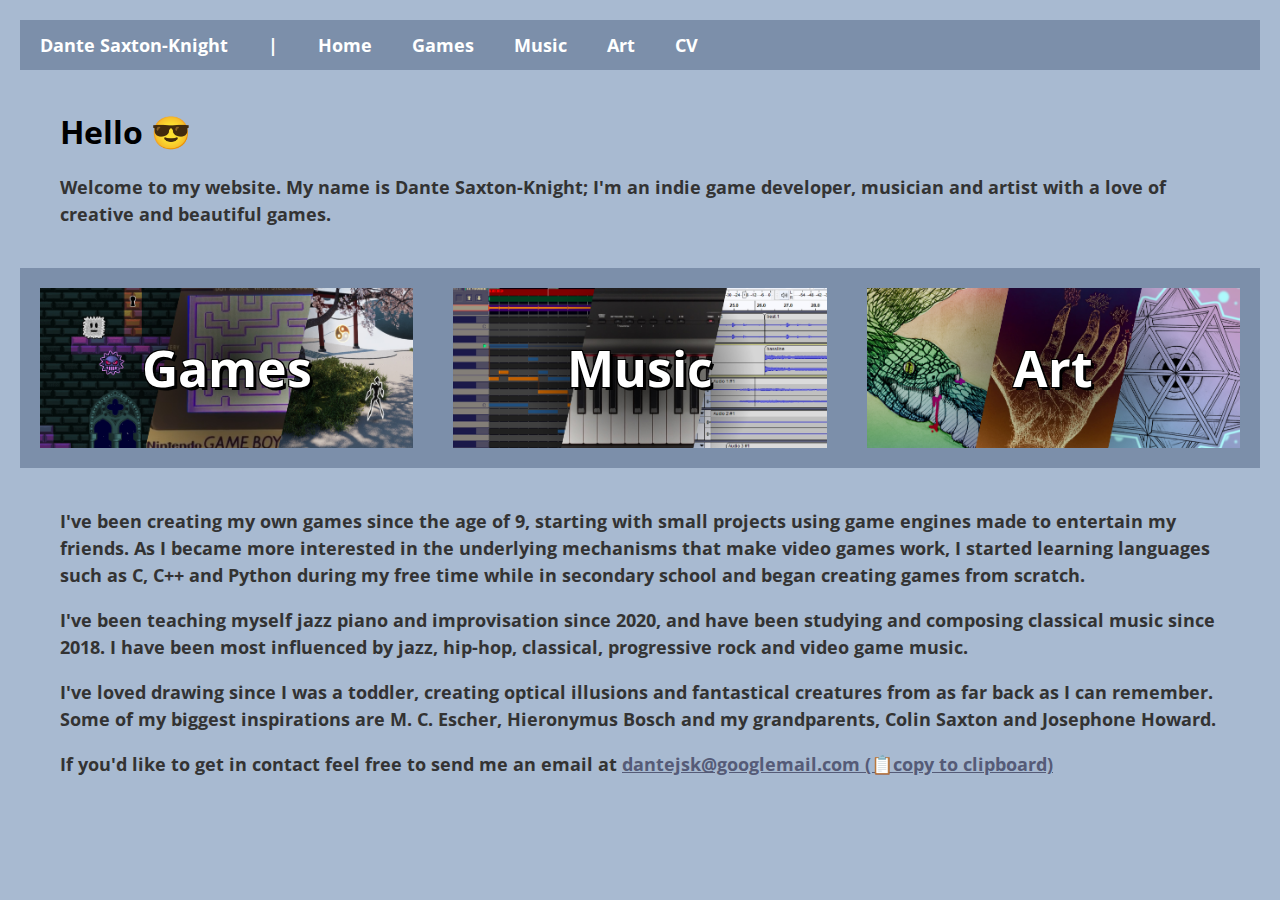
<file: index.html>
<!DOCTYPE html>
<html>
<head>
  <title>Dante S-K - Home</title>
  <link rel="stylesheet" type="text/css" href="style.css">
</head>
<body>
  <div class="sidebar">
    <a class="sidebar-name">Dante Saxton-Knight</a>
    <a class="sidebar-name">|</a>
    <a href="index.html" class="sidebar-button">Home</a>
    <a href="games.html" class="sidebar-button">Games</a>
    <a href="music.html" class="sidebar-button">Music</a>
    <a href="art.html" class="sidebar-button">Art</a>
    <a href="CV.html" class="sidebar-button">CV</a>
  </div>
  <div class="paragraphs">
    <h1>Hello 😎</h1>
    <p>Welcome to my website. My name is Dante Saxton-Knight; I'm an indie game developer, musician and artist with a love of creative and beautiful games.</p>
  </div>
  <div class="buttons-container">
    <a href="games.html" class="button">
      <div class="button-image" style="background-image: url('games.jpg');"></div>
      <span class="button-text">Games</span>
    </a>
    <a href="music.html" class="button">
      <div class="button-image" style="background-image: url('music.jpg');"></div>
      <span class="button-text">Music</span>
    </a>
    <a href="art.html" class="button">
      <div class="button-image" style="background-image: url('art.jpg');"></div>
      <span class="button-text">Art</span>
    </a>
  </div>
  <div class="paragraphs">
    <p>I've been creating my own games since the age of 9, starting with small projects using game engines made to entertain my friends.
      As I became more interested in the underlying mechanisms that make video games work, I started learning languages such as C, C++ and Python during my free time while in secondary school and
      began creating games from scratch.
    </p>
    <p>
      I've been teaching myself jazz piano and improvisation since 2020, and have been studying and composing classical music since 2018. I have been most influenced by 
      jazz, hip-hop, classical, progressive rock and video game music.
    </p>
    <p>
      I've loved drawing since I was a toddler, creating optical illusions and fantastical creatures from as far back as I can remember.
      Some of my biggest inspirations are M. C. Escher, Hieronymus Bosch and my grandparents, Colin Saxton and Josephone Howard.
    </p>
    <p>
      If you'd like to get in contact feel free to send me an email at <span class="email-link" onclick="copyToClipboard('dantejsk@googlemail.com')">dantejsk@googlemail.com (📋copy to clipboard)</span>
    </p>
    <script>
      function copyToClipboard(text) {
          const input = document.createElement('input');
          input.setAttribute('value', text);
          document.body.appendChild(input);
          input.select();
          document.execCommand('copy');
          document.body.removeChild(input);
          alert('Copied to clipboard: ' + text);
      }
  </script>
  </div>
</body>
</html>
</file>
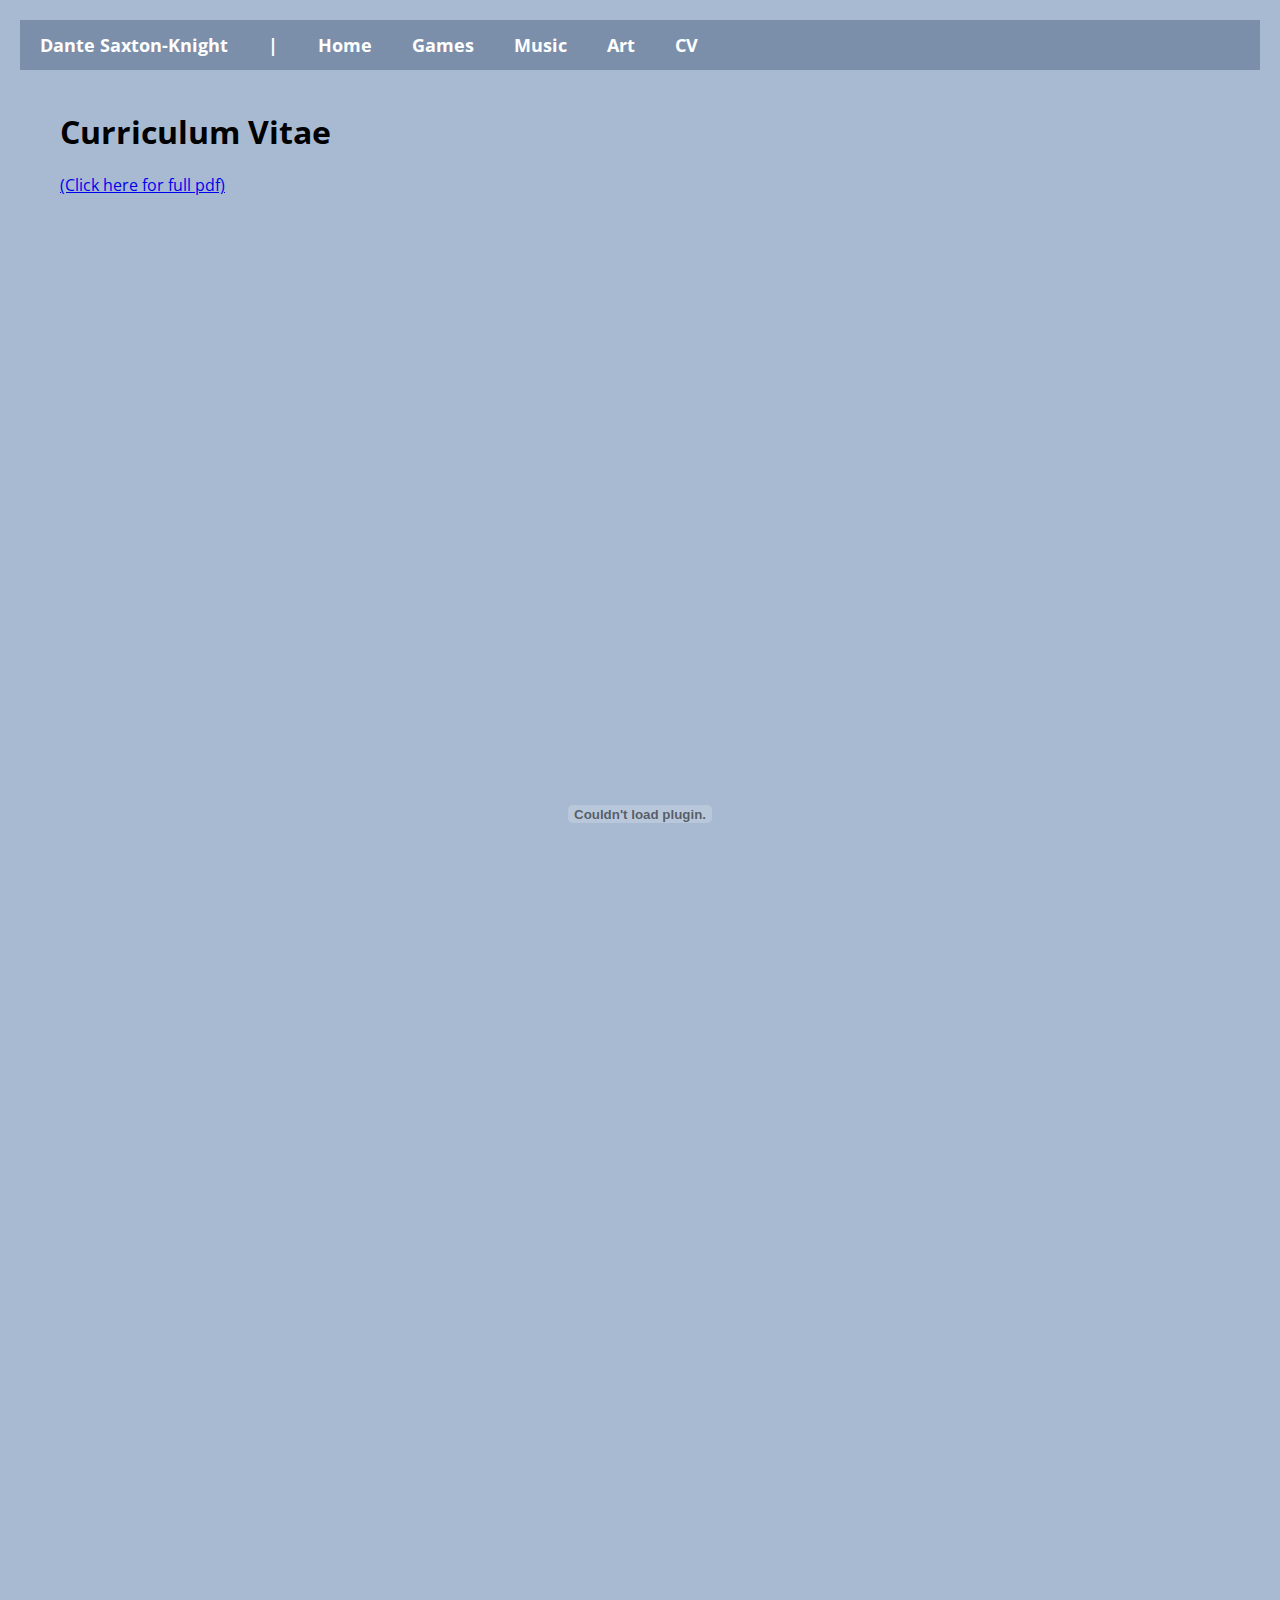
<file: CV.html>
<!DOCTYPE html>
<html>
<head>
  <title>Dante S-K - CV</title>
  <link rel="stylesheet" type="text/css" href="style.css">
</head>
<body>
  <div class="sidebar">
    <a class="sidebar-name">Dante Saxton-Knight</a>
    <a class="sidebar-name">|</a>
    <a href="index.html" class="sidebar-button">Home</a>
    <a href="games.html" class="sidebar-button">Games</a>
    <a href="music.html" class="sidebar-button">Music</a>
    <a href="art.html" class="sidebar-button">Art</a>
    <a href="CV.html" class="sidebar-button">CV</a>
  </div>
  
  <div class="paragraphs">
    <h1>Curriculum Vitae</h1>
    <a href="CV23.pdf">(Click here for full pdf)</a>
    <p></p>
    <object type="application/pdf" data="CVpage1.pdf" width="100%" height="1200"></object>
    <object type="application/pdf" data="CVpage2.pdf" width="100%" height="1200"></object>
  </div>
</body>
</html>
</file>
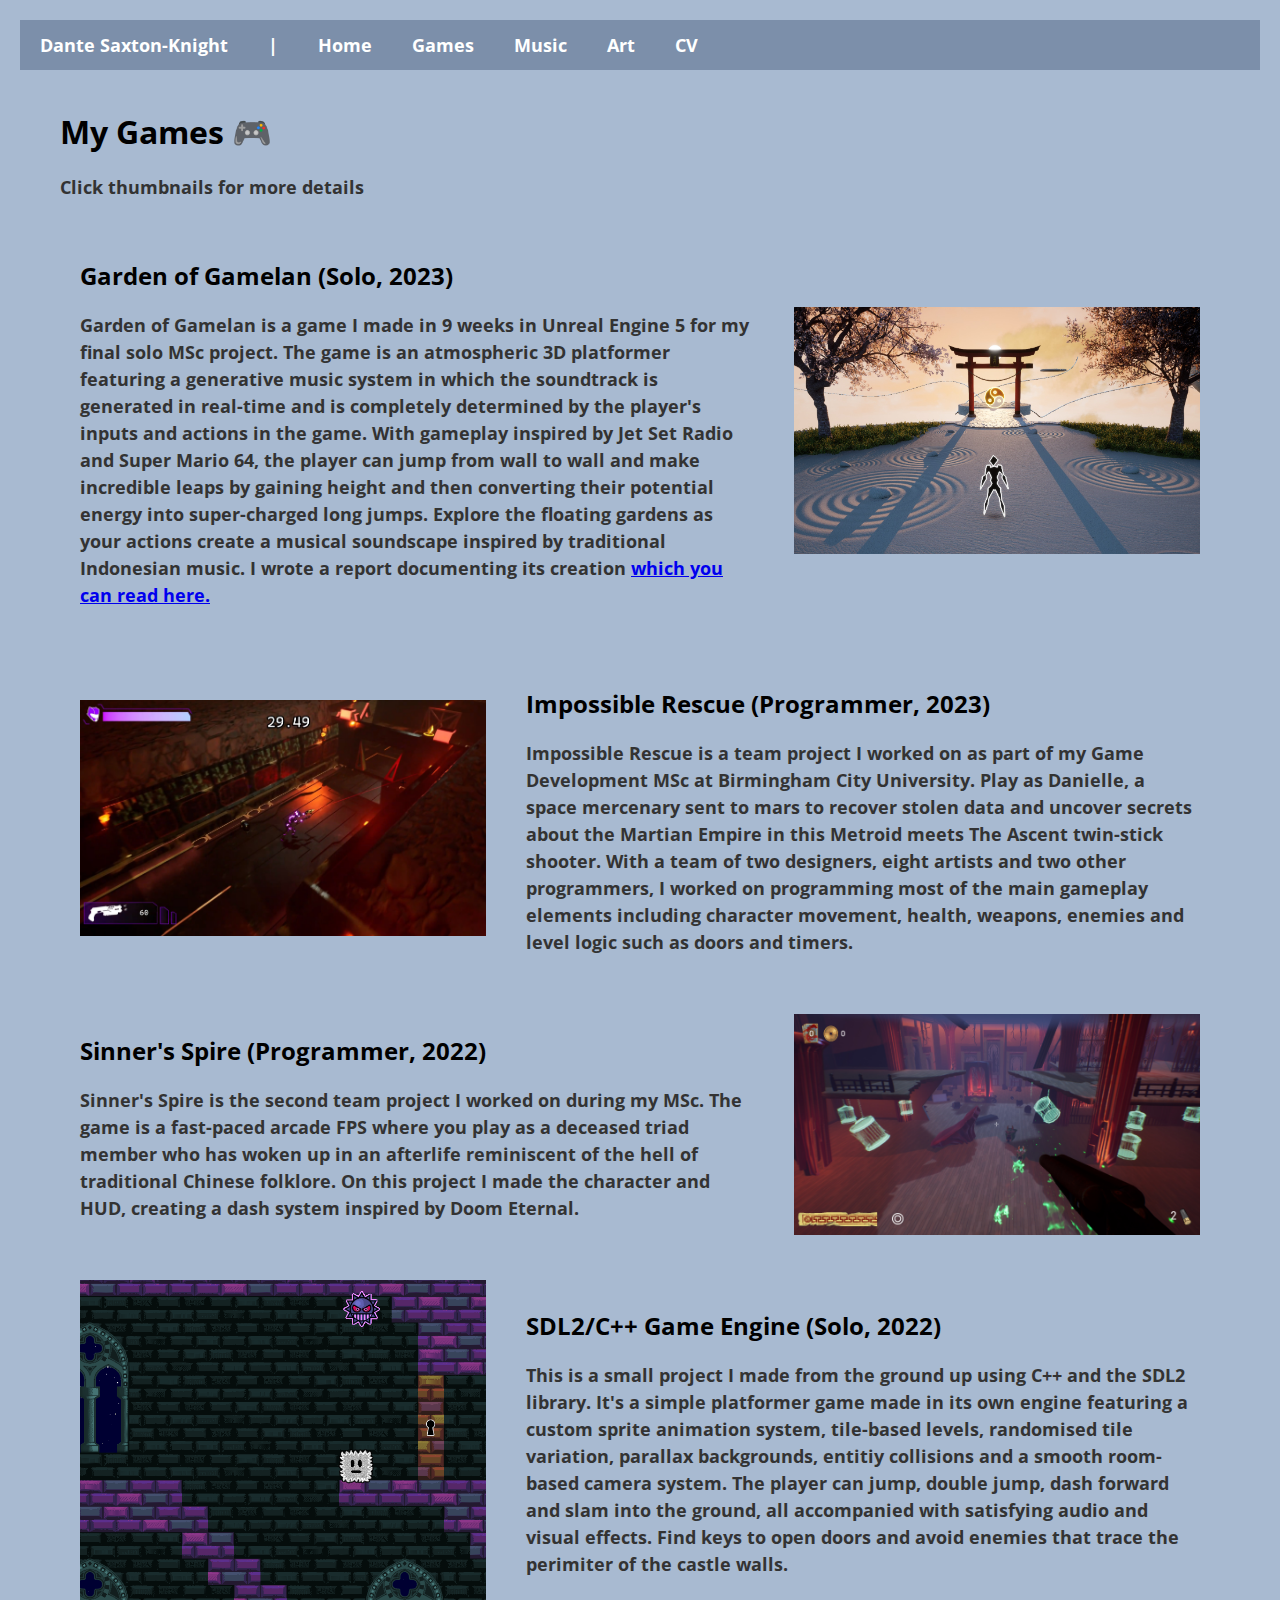
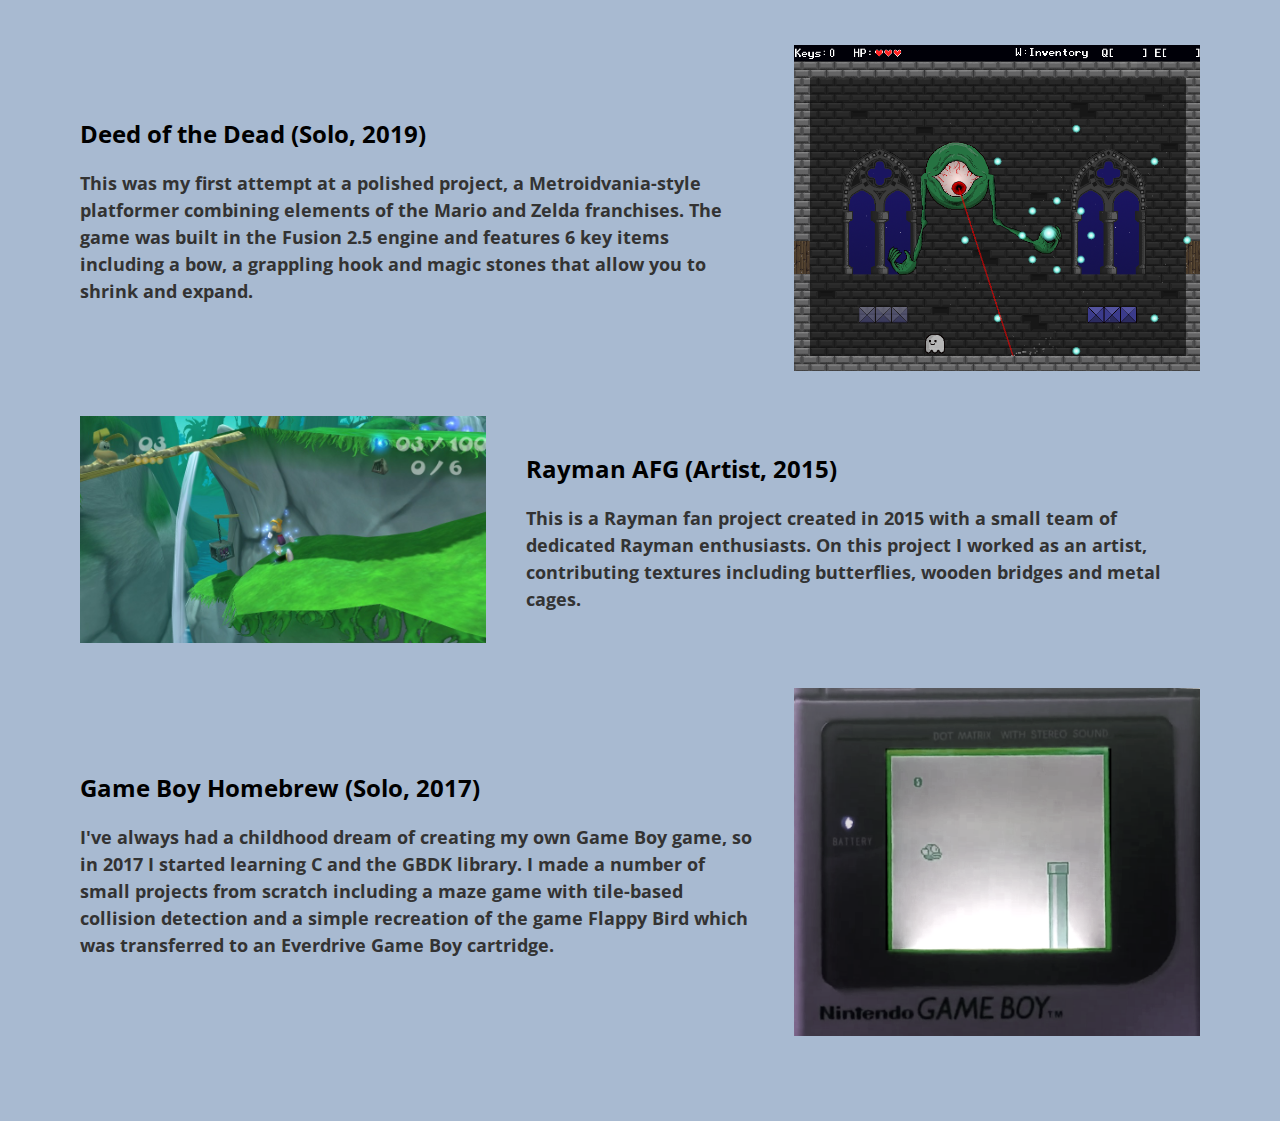
<file: games.html>
<!DOCTYPE html>
<html>
<head>
  <title>Dante S-K - Games</title>
  <link rel="stylesheet" type="text/css" href="style.css">
</head>
<body>
  <div class="sidebar">
    <a class="sidebar-name">Dante Saxton-Knight</a>
    <a class="sidebar-name">|</a>
    <a href="index.html" class="sidebar-button">Home</a>
    <a href="games.html" class="sidebar-button">Games</a>
    <a href="music.html" class="sidebar-button">Music</a>
    <a href="art.html" class="sidebar-button">Art</a>
    <a href="CV.html" class="sidebar-button">CV</a>
  </div>
  
  <div class="paragraphs">
    <h1>My Games 🎮</h1>
    <p>Click thumbnails for more details</p>
    <div class="games-container">
      <div class="text-block">
        <h2>Garden of Gamelan (Solo, 2023)</h2>
        <p>Garden of Gamelan is a game I made in 9 weeks in Unreal Engine 5 for my final solo MSc project. The game is an atmospheric 3D platformer featuring a generative music system in which
          the soundtrack is generated in real-time and is completely determined by the player's inputs and actions in the game. With gameplay inspired by Jet Set Radio and Super Mario 64, the
          player can jump from wall to wall and make incredible leaps by gaining height and then converting their potential energy into super-charged long jumps. Explore the floating gardens as your actions create 
          a musical soundscape inspired by traditional Indonesian music. I wrote a report documenting its creation <a href="https://drive.google.com/file/d/1BaAspBDC5gyMKwdsFTv2wIdtqJ1etZcb/view?usp=drive_link">which you can read here.</a>
        </p>
      </div>
        <a href="https://www.youtube.com/watch?v=254doJ3CXf0" target="_blank" class="game-link"><img class="game-image" src="gamelan.jpg"></a>
    </div>
     

    <div class="games-container">
      <a href="https://ambidextroid.itch.io/impossible-rescue" target="_blank" class="game-link"><img class="game-image" src="rescue.jpg"></a>
      <div class="text-block">
        <h2>Impossible Rescue (Programmer, 2023)</h2>
        <p>Impossible Rescue is a team project I worked on as part of my Game Development MSc at Birmingham City University. Play as Danielle, a space mercenary sent to mars to recover stolen data and
          uncover secrets about the Martian Empire in this Metroid meets The Ascent twin-stick shooter. With a team of two designers, eight artists and two other programmers, I worked on programming most of the main 
          gameplay elements including character movement, health, weapons, enemies and level logic such as doors and timers.
        </p>
      </div>
    </div>

    <div class="games-container">
      <div class="text-block">
        <h2>Sinner's Spire (Programmer, 2022)</h2>
        <p>Sinner's Spire is the second team project I worked on during my MSc. The game is a fast-paced arcade FPS where you play as a deceased triad member who has woken up in an afterlife reminiscent
          of the hell of traditional Chinese folklore. On this project I made the character and HUD, creating a dash system inspired by Doom Eternal.
        </p>
      </div>
      <a href="https://ambidextroid.itch.io/sinners-spire" target="_blank" class="game-link"><img class="game-image" src="spire.jpg"></a>
    </div>

    <div class="games-container">
      <a href="https://github.com/Ambidextroid/SDL2-demo" target="_blank" class="game-link"><img class="game-image" src="SDL2.png"></a>
      <div class="text-block">
        <h2>SDL2/C++ Game Engine (Solo, 2022)</h2>
        <p>This is a small project I made from the ground up using C++ and the SDL2 library. It's a simple platformer game made in its own engine featuring a custom sprite animation system, tile-based levels, randomised tile variation,
        parallax backgrounds, entitiy collisions and a smooth room-based camera system. The player can jump, double jump, dash forward and slam into the ground, all accompanied with satisfying audio and visual effects. Find keys
        to open doors and avoid enemies that trace the perimiter of the castle walls.
        </p>
      </div>
    </div>

    <div class="games-container">
      <div class="text-block">
        <h2>Deed of the Dead (Solo, 2019)</h2>
        <p>This was my first attempt at a polished project, a Metroidvania-style platformer combining elements of the Mario and Zelda franchises. The game was built in the Fusion 2.5 engine and features 6 key items
          including a bow, a grappling hook and magic stones that allow you to shrink and expand.
        </p>
      </div>
      <a href="https://www.youtube.com/watch?v=JHfWxn1Ofu0" target="_blank" class="game-link"><img class="game-image" src="DotD.png"></a>
    </div>

    <div class="games-container">
      <a href="https://raymanpc.com/forum/viewtopic.php?t=21612" target="_blank" class="game-link"><img class="game-image" src="rayman.jpg"></a>
      <div class="text-block">
        <h2>Rayman AFG (Artist, 2015)</h2>
        <p>This is a Rayman fan project created in 2015 with a small team of dedicated Rayman enthusiasts. On this project I worked as an artist, contributing textures including butterflies, wooden bridges and metal cages.
        </p>
      </div>
    </div>

    <div class="games-container">
      <div class="text-block">
        <h2>Game Boy Homebrew (Solo, 2017)</h2>
        <p>I've always had a childhood dream of creating my own Game Boy game, so in 2017 I started learning C and the GBDK library. I made a number of small projects from scratch including a maze game with tile-based collision detection
          and a simple recreation of the game Flappy Bird which was transferred to an Everdrive Game Boy cartridge.
        </p>
      </div>
      <a href="https://pastebin.com/5VcarS9b" class="game-link" target="_blank" ><img class="game-image" src="gameboy.png"></a>
    </div>

  </div>
</body>
</html>
</file>
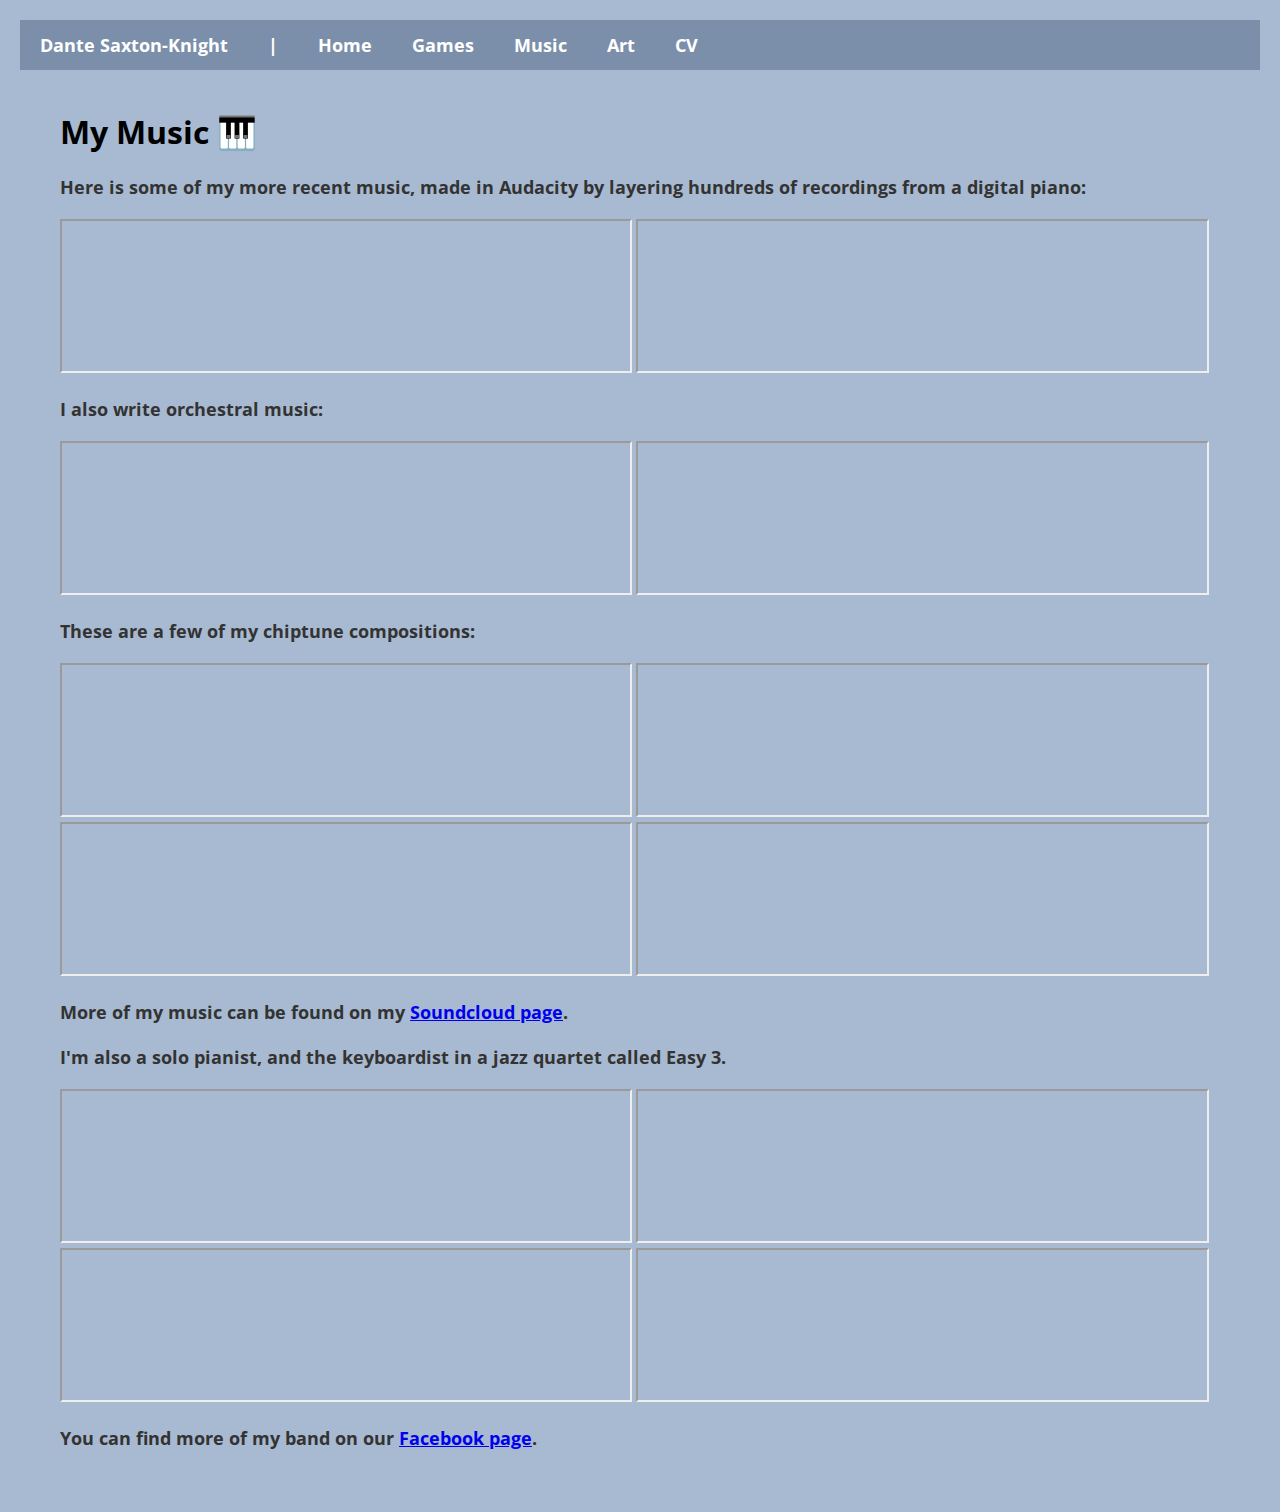
<file: music.html>
<!DOCTYPE html>
<html>
<head>
  <title>Dante S-K - Music</title>
  <link rel="stylesheet" type="text/css" href="style.css">
</head>
<body>
  <div class="sidebar">
    <a class="sidebar-name">Dante Saxton-Knight</a>
    <a class="sidebar-name">|</a>
    <a href="index.html" class="sidebar-button">Home</a>
    <a href="games.html" class="sidebar-button">Games</a>
    <a href="music.html" class="sidebar-button">Music</a>
    <a href="art.html" class="sidebar-button">Art</a>
    <a href="CV.html" class="sidebar-button">CV</a>
  </div>
  
  <div class="paragraphs">
    <h1>My Music 🎹</h1>
    <p>Here is some of my more recent music, made in Audacity by layering hundreds of recordings from a digital piano:</p>
    <iframe class="music" src="https://w.soundcloud.com/player/?url=https%3A//api.soundcloud.com/tracks/1508133022&color=%23ff5500&auto_play=false&hide_related=false&show_comments=true&show_user=true&show_reposts=false&show_teaser=true&visual=true"></iframe>
    <iframe class="music" src="https://w.soundcloud.com/player/?url=https%3A//api.soundcloud.com/tracks/1369741936&color=%23ff5500&auto_play=false&hide_related=false&show_comments=true&show_user=true&show_reposts=false&show_teaser=true&visual=true"></iframe>
    <p>I also write orchestral music:</p>
    <iframe class="music" src="https://www.youtube.com/embed/-dmD-slHwO4" allowfullscreen></iframe>
    <iframe class="music" src="https://www.youtube.com/embed/AlhYt0rDHmg" allowfullscreen></iframe>
    
    <p>These are a few of my chiptune compositions:</p>
    <iframe class="music" src="https://w.soundcloud.com/player/?url=https%3A//api.soundcloud.com/tracks/1486957831&color=%23ff5500&auto_play=false&hide_related=false&show_comments=true&show_user=true&show_reposts=false&show_teaser=true&visual=true"></iframe>
    <iframe class="music" src="https://w.soundcloud.com/player/?url=https%3A//api.soundcloud.com/tracks/856257727&color=%23ff5500&auto_play=false&hide_related=false&show_comments=true&show_user=true&show_reposts=false&show_teaser=true&visual=true"></iframe>
    <iframe class="music" src="https://www.youtube.com/embed/cg15xRG-93g" allowfullscreen></iframe>
    <iframe class="music" src="https://www.youtube.com/embed/HKfkih-Fg5Q" allowfullscreen></iframe>
    
    <p>More of my music can be found on my <a href="https://soundcloud.com/ambidextroid">Soundcloud page</a>.</p>
    <p>I'm also a solo pianist, and the keyboardist in a jazz quartet called Easy 3.</p>
    <iframe class="music" src="https://www.youtube.com/embed/yPcuELQ5DFE" allowfullscreen></iframe>
    <iframe class="music" src="https://www.youtube.com/embed/Jd0EFlR_9lM" allowfullscreen></iframe>
    <iframe class="music" src="https://www.youtube.com/embed/JZbhPGzbo8A" allowfullscreen></iframe>
    <iframe class="music" src="https://www.youtube.com/embed/rdNOYozcq5M" allowfullscreen></iframe>
    <p>You can find more of my band on our <a href="https://www.facebook.com/easy3music">Facebook page</a>.</p>
  </div>
</body>
</html>
</file>
<file: style.css>
@import url('https://fonts.googleapis.com/css2?family=Open+Sans:wght@300&display=swap');

html {
  margin-left: calc(100vw - 100%)
}

body {
  font-family: 'Open Sans', sans-serif; 
  background-color: #a8bad1;
  margin: 0 auto; 
  max-width: 1300px; 
  padding: 20px; 
}

.buttons-container {
  display: flex;
  justify-content: center;
  align-items: center;
  flex-wrap: wrap; 
  width: 100%; 
  background-color: #7c8faa;
  position: relative; 
}

.button {
  position: relative;
  display: flex;
  flex-direction: column;
  justify-content: center;
  align-items: center;
  text-decoration: none;
  color: #fff;
  font-size: 50px;
  font-weight: bold;
  margin: 20px;
  padding: 20px;
  border: none;
  width: calc(33.33% - 80px);
  height: 120px;
  z-index: 1;
  
}


.button:hover::before {
  content: "";
  position: absolute;
  top: 0;
  left: 0;
  width: 100%;
  height: 100%;
  background-color: rgba(0, 0, 0, 0.6);
  z-index: 1;
  animation: 0.3s 1 fadeIn;
}

.button:hover.visible {
  z-index: 100;
}

@keyframes fadeIn {
  from {
    opacity: 0;
  }
  to {
    opacity: 1;
  }
}


.button-image {
  position: absolute;
  top: 0;
  left: 0;
  width: 100%;
  height: 100%;
  background-size: cover;
  background-position: center;
  z-index: -1;
}

.button-text {
  position: relative;
  z-index: 1;
  text-shadow:
    3px 3px 0 #000,
    -1px -1px 0 #000,  
    1px -1px 0 #000,
    -1px 1px 0 #000,
    1px 1px 0 #000;
}


.sidebar {
  display: flex;
  justify-content: flex-start;
  align-items: center;
  height: 50px;
  background-color: #7c8faa;
}

.sidebar-button, .sidebar-name {
  text-decoration: none;
  color: #fff;
  font-size: 18px;
  font-weight: bold;
  margin: 0 10px;
  padding: 10px;
  
  border-radius: 0;
}

.sidebar-button:hover {
  transition: 0.3s ease;
  background-color: #555b77;
}

.intro {
  order: -1;
  margin-bottom: 20px;
}

.paragraphs {
  text-align: left;
  margin: 40px;
}

.paragraphs p {
  font-size: 18px;
  line-height: 1.5;
  color: #333;
  font-weight: bold;
}



.music {
  width: 49%;
  height: 150px;
  justify-content: center;
  align-items: center;
}


.gallery {
  display: flex;
  flex-wrap: wrap;
  justify-content: center;
  align-items: center;
}

.thumbnail {
  position: relative;
  margin: 5px;
  overflow: hidden;
  cursor: pointer;
  width: 18%;
}

.thumbnail img {
  width: 100%;
  height: auto;
  object-fit: cover;
  border-radius: 10px;
}

.thumbnail::before {
  content: "";
  position: absolute;
  top: 0;
  left: 0;
  width: 100%;
  height: calc(100% - 5px);
  background-color: rgba(0, 0, 0, 0.3);
  opacity: 0;
  transition: opacity 0.3s ease-in-out;
  border-radius: 10px;
}

.thumbnail:hover::before {
  opacity: 1;
}


.expanded {
  position: fixed;
  top: 0;
  left: 0;
  width: 100%;
  height: 100%;
  background-color: rgba(0, 0, 0, 0.8);
  display: none;
  justify-content: center;
  align-items: center;
  z-index: 9999;
}

.expanded img {
  max-width: 100%;
  max-height: 100%;
}


.games-container {
  display: flex;
}

.text-block {
  flex: 1;
  padding: 20px;
}






.games-container {
  display: flex;
  align-items: center;
}

.game-image {
  width: 100%;
}

.game-image:hover {
  filter: brightness(70%);
  transition: 0.3s ease;
}

.game-image:hover::after {
  content: "";
  position: absolute;
  top: 0;
  left: 0;
  width: 100%;
  height: 100%;
  background-color: rgba(128, 128, 128, 0.5); /* Grey translucent overlay color */
}

.game-link {
  width: 35%;
  margin: 20px;
  position: relative;
}







.email-link {
  cursor: pointer;
  color: #555b77;;
  text-decoration: underline;
}
</file>
